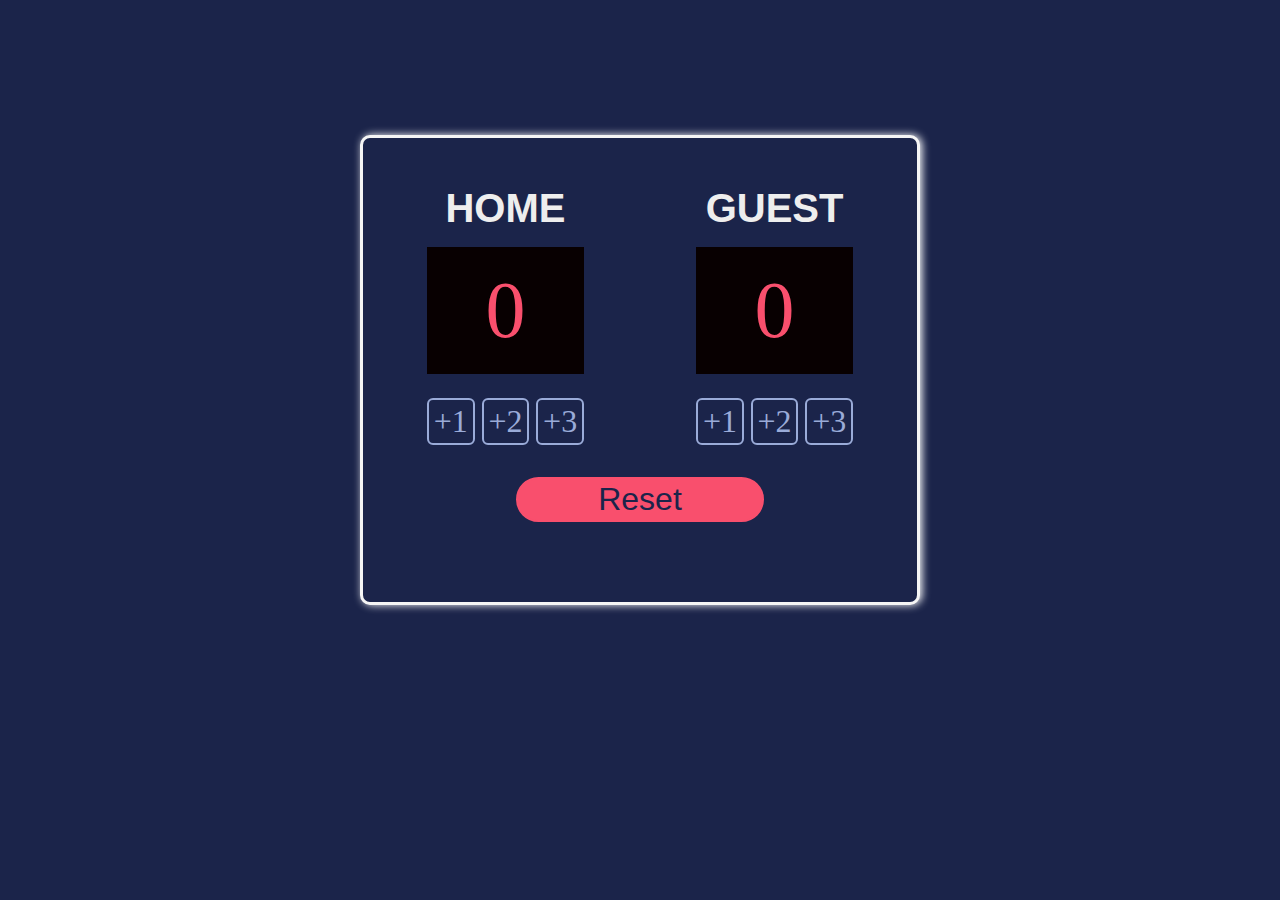
<file: index.html>
<!DOCTYPE html>
<html lang="en">
<head>
  <meta charset="UTF-8">
  <link href="https://db.onlinewebfonts.com/c/ab0e848e0e83a85a5af69f5acf1ebe73?family=Cursed+Timer+ULiL" rel="stylesheet">
  <meta name="viewport" content="width=device-width, initial-scale=1.0">
  <link rel="stylesheet" href="style.css">
  <title>Document</title>
</head>
<body>
  <div class="banner">
    <div class="main__container">
      <div class="container">
        <div class="left__container">
            <h3>HOME</h3>

            <p class="number" id="home__number">0</p>

            <div class="home__btns sub-container">
              <button class="home__span-1 btn" onclick="homeOne()">+1</button>
              <button class="home__span-2 btn" onclick="homeTwo()">+2</button>
              <button class="home__span-3 btn" onclick="homeThree()">+3</button>
            </div>
        </div>
        <div class="right__container">
          
            <h3>GUEST</h3>

            <p class="number" id="guest__number">0</p>

            <div class="guest__btns sub-container">
              <button class="guest__btn-4 btn" onclick="guestOne()">+1</button>
              <button class="guest__btn-5 btn" onclick="guestTwo()">+2</button>
              <button class="guest__bnt-6 btn" onclick="guestThree()">+3</button>
            </div>   
        </div>
      </div>
      <div class="btn__clear">
        <button id="btn__clear-board" onclick="clearBoard()">Reset</button>
      </div>
    </div>
  </div>

    <script src="script.js"></script>
</body>
</html>
</file>
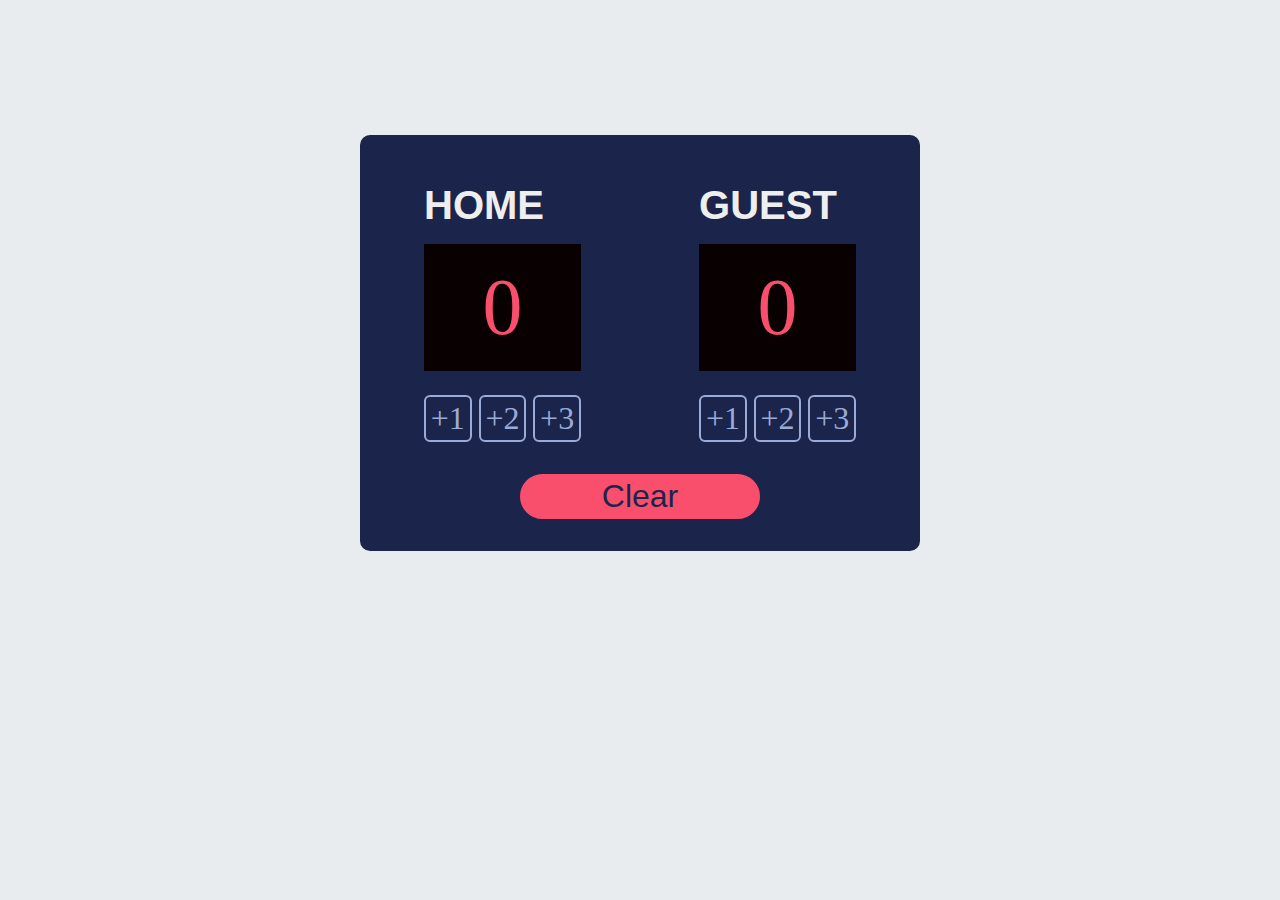
<file: score-board/index.html>
<!DOCTYPE html>
<html lang="en">
<head>
  <meta charset="UTF-8">
  <link href="https://db.onlinewebfonts.com/c/ab0e848e0e83a85a5af69f5acf1ebe73?family=Cursed+Timer+ULiL" rel="stylesheet">
  <meta name="viewport" content="width=device-width, initial-scale=1.0">
  <link rel="stylesheet" href="style.css">
  <title>Document</title>
</head>
<body>
  <div class="main__container">
      <div class="container">
        <div class="left__container">
            <h3>HOME</h3>

            <p class="number" id="home__number">0</p>

            <div class="home__btns sub-container">
              <button class="home__span-1 btn" onclick="homeOne()">+1</button>
              <button class="home__span-2 btn" onclick="homeTwo()">+2</button>
              <button class="home__span-3 btn" onclick="homeThree()">+3</button>
            </div>
        </div>
        <div class="right__container">
            <h3>GUEST</h3>

            <p class="number" id="guest__number">0</p>

            <div class="guest__btns sub-container">
              <button class="guest__btn-4 btn" onclick="guestOne()">+1</button>
              <button class="guest__btn-5 btn" onclick="guestTwo()">+2</button>
              <button class="guest__bnt-6 btn" onclick="guestThree()">+3</button>
            </div>   
        </div>
    </div>
    <div class="btn__clear">
      <button id="btn__clear-board" onclick="clearBoard()">Clear</button>
    </div>
  
</div>
<script src="script.js"></script>
</body>
</html>
</file>
<file: style.css>
*{
  margin: 0;
  padding: 0;
  box-sizing: border-box;

}


body{
background-color: #1B244A;
max-width: 100%;

}

.main__container {
  background: #1B244A;
  max-width: 35rem;
  margin: 15vh auto 0 auto;
  padding: 3rem 4rem;
  border: 3px solid whitesmoke;
  border-radius: 10px;
  box-shadow: 2px 0 8px white;
  

  @media only screen and (max-width: 600px) {
    margin: 0;
  }

  
}

.container {
  margin-bottom: 1rem;
   display: flex;
   justify-content: space-between;
   align-items: center;
   margin-bottom: 2rem;

   @media only screen and (max-width: 600px) {
    flex-direction: column;
  }
}

h3 {
  font-family: Verdana, Geneva, Tahoma, sans-serif;
  font-size: 2.5rem;
  color: #EEEEEE;
  margin-bottom: 1rem;
  text-align: center;

 
}

.left__container{
  margin-bottom: 0;

  @media only screen and (max-width: 600px) {
    margin-bottom: 1.5rem;
  }
}

.number{
  font-family: Cursed Timer ULiL;
  font-size: 90px;
  font-weight: 400;
  line-height: 126.67px;
  text-align: center;
  background: #080001;
  color: #F94F6D;
  font-size: 5rem;
  text-align: center;
  margin-bottom: 1.5rem;

  @media only screen and (max-width: 600px) {
    margin-bottom:.5rem;
  }
}



.btn {
  font-family: Cursed Timer ULiL;
  font-size: 2rem;
  padding: .2rem .3rem;
  border: 2px solid #9AABD8;
  border-radius: 6px;
  color:#9AABD8 ;
  background: #1B244A;

  @media only screen and (max-width: 600px) {
   
  }

}

.btn:not(:last-child) {
  margin-right: 3px;
}

.btn__clear {
  width: 100%;
 text-align: center;
 font-size:rem;
 margin-bottom: 2rem;
 


}

#btn__clear-board {
  border: 2px solid #F94F6D;
  border-radius: 5rem;
  padding: 2px 5rem; 
  font-size: 2rem;
  background: #F94F6D;
  color: #1B244A;
}
</file>
<file: score-board/style.css>
*{
  margin: 0;
  padding: 0;
  box-sizing: border-box;

}


body{
background-color: #e9ecef;
max-width: 100%;

}

.main__container {
  background: #1B244A;
  max-width: 35rem;
  height: 26rem;
  margin: 15vh auto 0 auto;
  padding: 3rem 4rem;
  border-radius: 10px;

  @media only screen and (max-width: 600px) {
    margin: 0;
    padding: 2rem 3rem;
  }

  
}

.container {
  margin-bottom: 1rem;
   display: flex;
   justify-content: space-between;
   align-items: center;
   margin-bottom: 2rem;

}

h3 {
font-family: Verdana, Geneva, Tahoma, sans-serif;
font-size: 2.5rem;
color: #EEEEEE;
margin-bottom: 1rem;

@media only screen and (max-width: 600px) {
 font-size: 2rem;
}
}

.number{
  font-family: Cursed Timer ULiL;
  font-size: 90px;
  font-weight: 400;
  line-height: 126.67px;
  text-align: center;
  background: #080001;
  color: #F94F6D;
  font-size: 5rem;
  text-align: center;
  margin-bottom: 1.5rem;
}



.btn {
  font-family: Cursed Timer ULiL;
  font-size: 2rem;
  padding: .2rem .3rem;
  border: 2px solid #9AABD8;
  border-radius: 6px;
  color:#9AABD8 ;
  background: #1B244A;

  @media only screen and (max-width: 600px) {
   font-size:1rem ;
  }

 
}

.btn:not(:last-child) {
  margin-right: 3px;
}

.btn__clear {
  width: 100%;
 text-align: center;
 font-size:rem;
 margin-bottom: 2rem;
 


}

#btn__clear-board {
  border: 2px solid #F94F6D;
  border-radius: 5rem;
  padding: 2px 5rem; 
  font-size: 2rem;
  background: #F94F6D;
  color: #1B244A;
}
</file>
